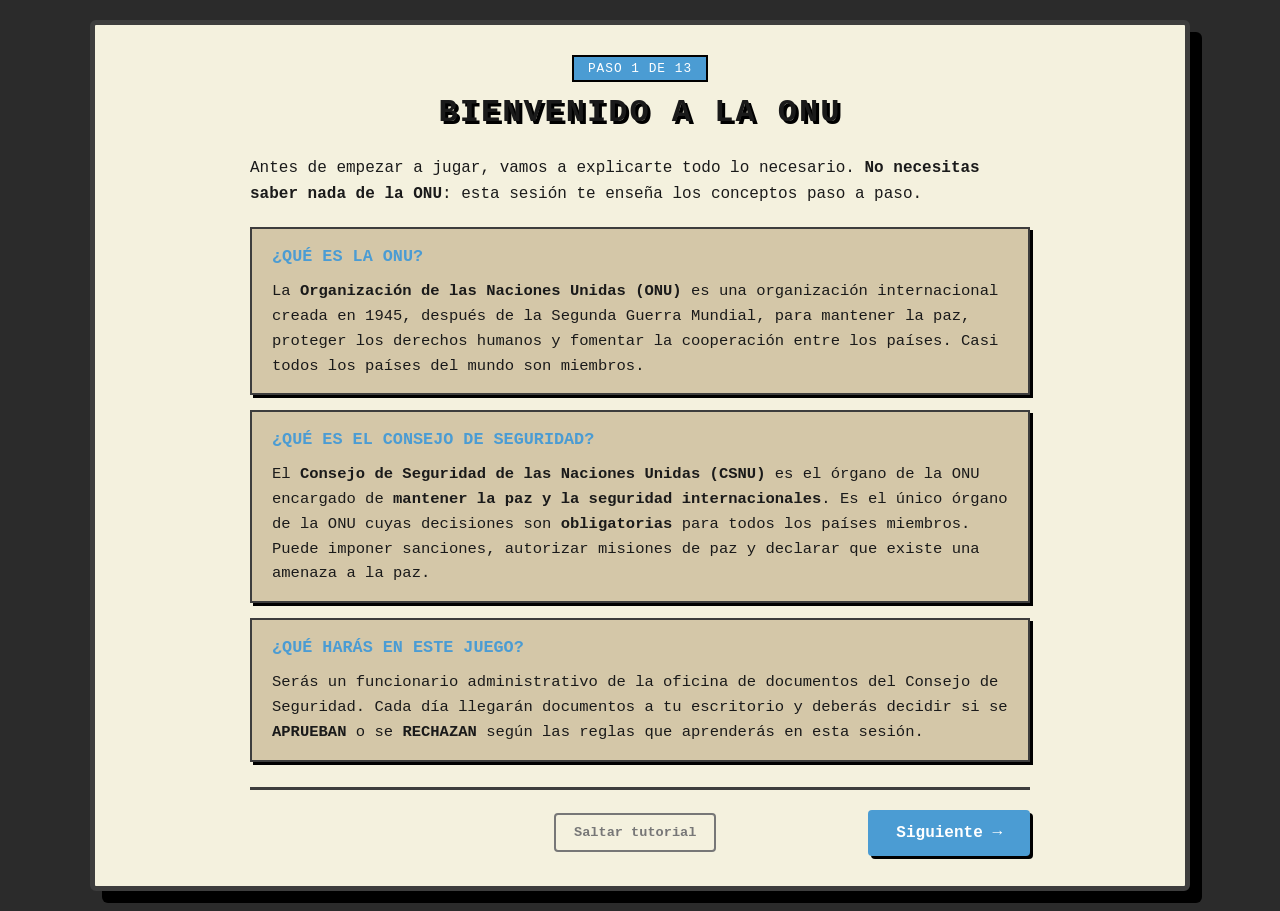
<file: index.html>
<!DOCTYPE html>
<html lang="es">
<head>
  <meta charset="UTF-8">
  <meta name="viewport" content="width=device-width, initial-scale=1.0">
  <title>VETO: Oficina de Resoluciones de la ONU</title>
  <link rel="stylesheet" href="css/style.css">
</head>
<body>
  <div id="app">
    <!-- PANTALLA DE TUTORIAL (primera en mostrarse) -->
    <section id="pantalla-tutorial" class="pantalla activa">
      <div class="contenido contenido-tutorial">
        <div class="tutorial-header">
          <span class="tutorial-progreso" id="tutorial-progreso">Paso 1 de 13</span>
          <h1 class="tutorial-titulo" id="tutorial-titulo">Bienvenido a la ONU</h1>
        </div>
        <div class="tutorial-cuerpo" id="tutorial-cuerpo">
          <!-- Contenido dinámico -->
        </div>
        <div class="tutorial-controles">
          <button id="btn-tutorial-anterior" class="btn btn-secundario">← Anterior</button>
          <button id="btn-tutorial-saltar" class="btn btn-saltar">Saltar tutorial</button>
          <button id="btn-tutorial-siguiente" class="btn btn-principal">Siguiente →</button>
        </div>
      </div>
    </section>

    <!-- Pantalla de juego -->
    <section id="pantalla-juego" class="pantalla">
      <div class="oficina">
        <div class="barra-estado">
          <div>Día: <span id="dia-actual">1</span></div>
          <div>Documentos: <span id="doc-actual">0</span> / <span id="doc-total">0</span></div>
          <div>Puntuación: <span id="puntuacion">0</span></div>
          <div>Reputación: <span id="reputacion">100</span>%</div>
          <div>Fondos: $<span id="fondos">0</span></div>
          <div id="temporizador" class="timer">Tiempo: --:--</div>
          <button id="btn-glosario" class="btn btn-glosario">📖 Glosario</button>
          <button id="btn-rever-tutorial" class="btn btn-glosario">🎓 Tutorial</button>
        </div>

        <div class="panel-reglas">
          <div class="regla-item"><strong>Miembro del Consejo:</strong> solo los 15 miembros pueden enviar documentos válidos.</div>
          <div class="regla-item"><strong>Poder de veto:</strong> solo los 5 miembros permanentes pueden notificar un veto.</div>
          <div class="regla-item"><strong>Fecha vigente:</strong> debe estar entre 2025 y 2027.</div>
          <div class="regla-item"><strong>Sanción:</strong> no válida si el país está en conflicto directo.</div>
        </div>

        <div id="zona-evento" class="evento oculto">
          <div class="evento-contenido">
            <span class="evento-titulo" id="evento-titulo">Evento</span>
            <span class="evento-texto" id="evento-texto"></span>
          </div>
        </div>

        <div class="escritorio">
          <div id="cinta-documentos" class="cinta-documentos"></div>
          <div id="mensaje-feedback" class="feedback"></div>
        </div>
      </div>
    </section>

    <!-- Pantalla de resultado -->
    <section id="pantalla-resultado" class="pantalla">
      <div class="contenido">
        <h2 id="titulo-resultado">Fin del turno</h2>
        <div class="estadisticas">
          <div class="stat">
            <div class="valor" id="stat-aciertos">0</div>
            <div class="etiqueta">Aciertos</div>
          </div>
          <div class="stat">
            <div class="valor" id="stat-errores">0</div>
            <div class="etiqueta">Errores</div>
          </div>
          <div class="stat">
            <div class="valor" id="stat-puntuacion">0</div>
            <div class="etiqueta">Puntuación</div>
          </div>
          <div class="stat">
            <div class="valor" id="stat-reputacion">100</div>
            <div class="etiqueta">Reputación final</div>
          </div>
          <div class="stat">
            <div class="valor" id="stat-fondos">0</div>
            <div class="etiqueta">Fondos obtenidos</div>
          </div>
        </div>
        <div id="informe-errores" class="informe-errores"></div>
        <div id="mensaje-educativo" class="dato-curioso"></div>
        <div class="botones-resultado">
          <button id="btn-siguiente-dia" class="btn btn-principal">Siguiente día</button>
          <button id="btn-volver-inicio" class="btn btn-secundario">Volver al tutorial</button>
        </div>
      </div>
    </section>

    <!-- Modal de glosario -->
    <div id="modal-glosario" class="modal oculto">
      <div class="modal-contenido">
        <h2>📖 Glosario de términos</h2>
        <dl class="glosario-lista">
          <dt>ONU</dt>
          <dd>Organización de las Naciones Unidas. Organización internacional creada en 1945 para mantener la paz, proteger los derechos humanos y fomentar la cooperación entre países.</dd>
          <dt>Consejo de Seguridad (CSNU)</dt>
          <dd>Órgano de la ONU encargado de mantener la paz y la seguridad internacionales. Tiene 15 miembros y sus decisiones son vinculantes para todos los países miembros.</dd>
          <dt>Resolución</dt>
          <dd>Decisión oficial del Consejo de Seguridad. Puede ordenar un alto el fuego, imponer sanciones o autorizar una intervención. Para aprobarse necesita al menos 9 votos a favor y ningún veto de un miembro permanente.</dd>
          <dt>Veto</dt>
          <dd>Poder de los cinco miembros permanentes del Consejo de Seguridad para bloquear una resolución, aunque todos los demás voten a favor.</dd>
          <dt>Miembro permanente</dt>
          <dd>País que pertenece siempre al Consejo de Seguridad: China, Francia, Rusia, Reino Unido y Estados Unidos. Tiene poder de veto.</dd>
          <dt>Miembro no permanente</dt>
          <dd>País elegido por la Asamblea General para formar parte del Consejo durante dos años. No tiene poder de veto.</dd>
          <dt>Sanción</dt>
          <dd>Medida punitiva contra un país o entidad, como un embargo comercial, la congelación de bienes o restricciones de viaje.</dd>
          <dt>Credenciales</dt>
          <dd>Documento que acredita a un embajador para representar a su país ante el Consejo de Seguridad.</dd>
          <dt>Cable diplomático</dt>
          <dd>Mensaje oficial entre un gobierno y la ONU sobre un asunto de política internacional.</dd>
          <dt>Quórum</dt>
          <dd>Número mínimo de miembros que deben estar presentes para que el Consejo pueda tomar decisiones.</dd>
          <dt>Conflicto directo</dt>
          <dd>Situación en la que un país está involucrado activamente en un enfrentamiento armado. En el juego, un país en conflicto directo no puede proponer sanciones.</dd>
        </dl>
        <button id="btn-cerrar-glosario" class="btn btn-principal">Cerrar glosario</button>
      </div>
    </div>
  </div>

  <script src="js/rules.js"></script>
  <script src="js/documents.js"></script>
  <script src="js/game.js"></script>
  <script src="js/ui.js"></script>
  <script src="js/tutorial.js"></script>
</body>
</html>
</file>
<file: css/style.css>
:root {
  --color-fondo: #2b2b2b;
  --color-papel: #f4f1de;
  --color-mesa: #d4c7a8;
  --color-texto: #1a1a1a;
  --color-azul-onu: #4b9cd3;
  --color-rojo: #b23a48;
  --color-verde: #2e7d32;
  --color-gris: #777;
  --color-borde: #3d3d3d;
  --color-oro: #d4af37;
  --color-amber: #ffc107;
  --color-azul-oscuro: #1e3a5f;
}

* {
  box-sizing: border-box;
}

body {
  margin: 0;
  font-family: "Courier New", Courier, monospace;
  background: var(--color-fondo);
  color: var(--color-texto);
  display: flex;
  justify-content: center;
  align-items: center;
  min-height: 100vh;
  padding: 20px;
}

#app {
  width: 100%;
  max-width: 1100px;
}

.pantalla {
  display: none;
  background: var(--color-papel);
  border: 5px solid var(--color-borde);
  border-radius: 6px;
  padding: 30px;
  box-shadow: 12px 12px 0 #000;
  position: relative;
}

.pantalla.activa {
  display: block;
}

/* Inicio */
.contenido {
  text-align: center;
  max-width: 600px;
  margin: 0 auto;
}

.contenido-tutorial {
  max-width: 780px;
}

.encabezado {
  margin-bottom: 20px;
}

h1 {
  font-size: 4rem;
  margin: 0;
  letter-spacing: 4px;
  text-transform: uppercase;
  color: var(--color-texto);
  text-shadow: 3px 3px 0 #000;
}

.subtitulo {
  font-size: 1.1rem;
  color: var(--color-azul-onu);
  margin: 5px 0 20px;
  text-transform: uppercase;
  letter-spacing: 2px;
}

.descripcion {
  font-size: 1rem;
  line-height: 1.6;
  margin-bottom: 25px;
}

.modo-avanzado {
  margin-bottom: 20px;
}

.tag {
  display: inline-block;
  background: var(--color-rojo);
  color: white;
  padding: 6px 14px;
  font-size: 0.85rem;
  text-transform: uppercase;
  letter-spacing: 2px;
  border: 2px solid #000;
  box-shadow: 2px 2px 0 #000;
}

.datos-rapidos {
  background: var(--color-mesa);
  border: 2px solid var(--color-borde);
  padding: 15px;
  margin-bottom: 30px;
  text-align: left;
}

.datos-rapidos p {
  margin: 6px 0;
  font-size: 0.95rem;
}

/* Botones */
.btn {
  font-family: inherit;
  font-weight: bold;
  padding: 14px 28px;
  font-size: 1rem;
  cursor: pointer;
  border: none;
  border-radius: 4px;
  transition: transform 0.1s, filter 0.2s;
  box-shadow: 3px 3px 0 #000;
}

.btn:active {
  transform: translate(3px, 3px);
  box-shadow: none;
}

.btn-principal {
  background: var(--color-azul-onu);
  color: white;
}

.btn-secundario {
  background: var(--color-gris);
  color: white;
}

.btn-aprobar {
  background: var(--color-verde);
  color: white;
  font-size: 1.1rem;
  padding: 14px 30px;
}

.btn-rechazar {
  background: var(--color-rojo);
  color: white;
  font-size: 1.1rem;
  padding: 14px 30px;
}

.btn-soborno {
  background: var(--color-oro);
  color: var(--color-azul-oscuro);
  font-size: 0.9rem;
  padding: 10px 20px;
  margin-left: 10px;
}

/* Oficina */
.oficina {
  background: var(--color-mesa);
  border: 4px solid var(--color-borde);
  padding: 25px;
  border-radius: 6px;
  box-shadow: 6px 6px 0 #000;
}

.barra-estado {
  display: flex;
  flex-wrap: wrap;
  gap: 25px;
  margin-bottom: 20px;
  padding-bottom: 15px;
  border-bottom: 3px solid var(--color-borde);
  font-size: 1rem;
  font-weight: bold;
  color: var(--color-texto);
}

.barra-estado > div {
  display: flex;
  align-items: center;
  gap: 8px;
}

.timer {
  color: var(--color-rojo);
  font-size: 1.1rem;
}

/* Evento / Presión */
.evento {
  background: var(--color-rojo);
  color: white;
  border: 3px solid #000;
  padding: 12px 20px;
  margin-bottom: 15px;
  border-radius: 4px;
  box-shadow: 4px 4px 0 #000;
  animation: parpadeo 1.5s infinite;
}

.evento.oculto {
  display: none;
}

.evento-contenido {
  display: flex;
  justify-content: space-between;
  align-items: center;
  gap: 15px;
}

.evento-titulo {
  font-weight: bold;
  text-transform: uppercase;
  letter-spacing: 1px;
  font-size: 1.1rem;
}

.evento-texto {
  font-size: 0.95rem;
  max-width: 700px;
}

@keyframes parpadeo {
  0%, 100% { opacity: 1; }
  50% { opacity: 0.7; }
}

/* Cinta de documentos */
.cinta-documentos {
  display: grid;
  grid-template-columns: repeat(auto-fill, minmax(280px, 1fr));
  gap: 20px;
  margin-bottom: 20px;
}

.documento {
  background: white;
  border: 3px solid var(--color-borde);
  padding: 20px 18px;
  min-height: 200px;
  position: relative;
  box-shadow: 5px 5px 0 #000;
  text-align: left;
  display: flex;
  flex-direction: column;
  gap: 12px;
}

.documento h3 {
  margin: 0;
  color: var(--color-azul-onu);
  text-transform: uppercase;
  border-bottom: 2px solid var(--color-borde);
  padding-bottom: 6px;
  font-size: 1rem;
}

.documento .campo {
  margin: 0;
  font-size: 0.95rem;
  line-height: 1.4;
}

.documento .campo strong {
  color: var(--color-texto);
}

/* Soborno */
.soborno {
  background: var(--color-oro);
  border: 2px solid var(--color-azul-oscuro);
  padding: 8px;
  margin-top: 8px;
  font-size: 0.85rem;
  text-align: center;
  font-weight: bold;
  color: var(--color-azul-oscuro);
}

/* Presión */
.presion {
  background: var(--color-rojo);
  color: white;
  border: 2px solid #000;
  padding: 6px;
  margin-top: 8px;
  font-size: 0.85rem;
  text-align: center;
  font-weight: bold;
}

/* Acciones del documento */
.acciones-doc {
  margin-top: auto;
  display: flex;
  gap: 10px;
  justify-content: center;
  flex-wrap: wrap;
}

/* Feedback */
.feedback {
  margin-top: 15px;
  font-weight: bold;
  height: 30px;
  text-align: center;
  min-height: 30px;
}

.feedback.correcto {
  color: var(--color-verde);
}

.feedback.error {
  color: var(--color-rojo);
}

/* Sello */
.sello {
  position: absolute;
  top: 12px;
  right: 12px;
  font-size: 1.8rem;
  font-weight: bold;
  border: 4px double;
  padding: 6px 12px;
  transform: rotate(-12deg);
  opacity: 0;
  transition: opacity 0.3s ease;
  pointer-events: none;
  z-index: 10;
}

.sello.mostrar {
  opacity: 1;
}

.sello.aprobado {
  color: var(--color-verde);
  border-color: var(--color-verde);
}

.sello.rechazado {
  color: var(--color-rojo);
  border-color: var(--color-rojo);
}

/* Resultado */
.estadisticas {
  display: flex;
  flex-wrap: wrap;
  justify-content: center;
  gap: 25px;
  margin: 25px 0;
}

.stat {
  text-align: center;
  min-width: 120px;
}

.stat .valor {
  font-size: 2rem;
  font-weight: bold;
  color: var(--color-azul-onu);
}

.stat .etiqueta {
  font-size: 0.9rem;
  text-transform: uppercase;
  letter-spacing: 1px;
}

.informe-errores {
  text-align: left;
  margin: 20px 0;
}

.informe-bloque {
  background: white;
  border: 2px solid var(--color-borde);
  padding: 15px 18px;
  margin-bottom: 12px;
  box-shadow: 3px 3px 0 #000;
}

.informe-bloque h3 {
  margin-top: 0;
  color: var(--color-rojo);
  text-transform: uppercase;
  font-size: 0.95rem;
}

.informe-advertencia {
  background: #fff8d6;
  border: 2px dashed var(--color-azul-oscuro);
}

.informe-exito {
  background: #f3fff3;
  border-color: var(--color-verde);
  color: var(--color-verde);
}

.lista-errores {
  margin: 0;
  padding-left: 20px;
  font-size: 0.88rem;
}

.lista-errores li {
  margin-bottom: 8px;
  line-height: 1.4;
}

.motivo-error {
  display: block;
  color: var(--color-rojo);
  font-size: 0.82rem;
  margin-top: 2px;
}

.dato-curioso {
  background: var(--color-mesa);
  border: 2px solid var(--color-borde);
  padding: 18px;
  margin: 20px 0;
  font-style: italic;
  line-height: 1.5;
}

.botones-resultado {
  display: flex;
  gap: 15px;
  justify-content: center;
  flex-wrap: wrap;
}

/* ===== PANEL DE REGLAS ===== */
.panel-reglas {
  display: grid;
  grid-template-columns: repeat(auto-fit, minmax(240px, 1fr));
  gap: 8px;
  background: #fff8d6;
  border: 2px solid var(--color-borde);
  padding: 12px 15px;
  margin-bottom: 18px;
  font-size: 0.82rem;
  line-height: 1.4;
}

.regla-item {
  padding: 2px 0;
}

/* ===== BOTONES DE UTILIDAD ===== */
.btn-glosario {
  background: var(--color-azul-oscuro);
  color: white;
  font-size: 0.8rem;
  padding: 8px 12px;
  box-shadow: 2px 2px 0 #000;
}

/* ===== DOCUMENTO: INFORMACIÓN AMPLIADA ===== */
.doc-descripcion {
  margin: 0;
  font-size: 0.82rem;
  color: #555;
  font-style: italic;
  line-height: 1.4;
}

.campo-ayuda {
  background: #fff8d6;
  border: 1px dashed var(--color-azul-oscuro);
  padding: 8px 10px;
  font-size: 0.82rem;
  line-height: 1.4;
  margin-top: 4px;
}

.etiqueta-urgente {
  display: inline-block;
  background: var(--color-oro);
  color: var(--color-azul-oscuro);
  font-size: 0.7rem;
  font-weight: bold;
  letter-spacing: 1px;
  padding: 3px 8px;
  border: 1px solid var(--color-azul-oscuro);
  align-self: flex-start;
}

.soborno-nota {
  font-size: 0.75rem;
  font-weight: normal;
}

/* ===== MODAL GLOSARIO ===== */
.modal {
  position: fixed;
  inset: 0;
  background: rgba(0, 0, 0, 0.7);
  display: flex;
  justify-content: center;
  align-items: center;
  padding: 20px;
  z-index: 100;
}

.modal.oculto {
  display: none;
}

.modal-contenido {
  background: var(--color-papel);
  border: 4px solid var(--color-borde);
  box-shadow: 10px 10px 0 #000;
  padding: 25px;
  max-width: 650px;
  max-height: 85vh;
  overflow-y: auto;
}

.modal-contenido h2 {
  margin-top: 0;
  color: var(--color-azul-onu);
  text-transform: uppercase;
  border-bottom: 2px solid var(--color-borde);
  padding-bottom: 10px;
}

.glosario-lista {
  text-align: left;
  margin: 0 0 20px 0;
}

.glosario-lista dt {
  font-weight: bold;
  color: var(--color-azul-onu);
  margin-top: 12px;
  text-transform: uppercase;
  font-size: 0.9rem;
}

.glosario-lista dd {
  margin: 4px 0 0 0;
  padding-left: 12px;
  border-left: 3px solid var(--color-mesa);
  font-size: 0.87rem;
  line-height: 1.5;
}

/* ===== TUTORIAL ===== */
.tutorial-header {
  margin-bottom: 25px;
}

.tutorial-progreso {
  display: inline-block;
  background: var(--color-azul-onu);
  color: white;
  padding: 4px 14px;
  font-size: 0.8rem;
  text-transform: uppercase;
  letter-spacing: 1px;
  border: 2px solid #000;
  margin-bottom: 12px;
}

.tutorial-titulo {
  font-size: 2rem;
  margin: 0;
  letter-spacing: 2px;
  text-transform: uppercase;
}

.tutorial-cuerpo {
  text-align: left;
  min-height: 280px;
  line-height: 1.6;
  font-size: 0.97rem;
}

.tutorial-intro {
  font-size: 1rem;
  margin-bottom: 20px;
}

.concepto-clave {
  background: var(--color-mesa);
  border: 2px solid var(--color-borde);
  padding: 15px 20px;
  margin-bottom: 15px;
  box-shadow: 3px 3px 0 #000;
}

.concepto-clave h3 {
  margin: 0 0 8px 0;
  color: var(--color-azul-onu);
  font-size: 1.05rem;
  text-transform: uppercase;
}

.concepto-clave p {
  margin: 0;
}

.dato-tutorial {
  background: #fff8d6;
  border: 2px dashed var(--color-azul-oscuro);
  padding: 12px 16px;
  margin: 15px 0;
  font-size: 0.93rem;
}

.tabla-tutorial,
.tabla-documentos,
.tabla-consecuencias {
  width: 100%;
  border-collapse: collapse;
  margin: 15px 0;
  font-size: 0.9rem;
}

.tabla-tutorial th,
.tabla-tutorial td,
.tabla-documentos th,
.tabla-documentos td,
.tabla-consecuencias th,
.tabla-consecuencias td {
  border: 2px solid var(--color-borde);
  padding: 8px 10px;
  text-align: left;
  vertical-align: top;
}

.tabla-tutorial th,
.tabla-documentos th,
.tabla-consecuencias th {
  background: var(--color-azul-onu);
  color: white;
  text-transform: uppercase;
  font-size: 0.8rem;
  letter-spacing: 1px;
}

.tabla-tutorial tr:nth-child(even) td,
.tabla-documentos tr:nth-child(even) td,
.tabla-consecuencias tr:nth-child(even) td {
  background: #eae6d6;
}

.lista-pasos {
  padding-left: 22px;
}

.lista-pasos li {
  margin-bottom: 12px;
}

.niveles-reputacion {
  background: var(--color-mesa);
  border: 2px solid var(--color-borde);
  padding: 15px 20px;
  margin-top: 15px;
}

.niveles-reputacion h3 {
  margin-top: 0;
  color: var(--color-azul-onu);
}

.niveles-reputacion ul {
  margin: 0;
  padding-left: 20px;
}

.niveles-reputacion li {
  margin-bottom: 6px;
}

.fin-tutorial {
  text-align: center;
  padding: 30px 10px;
}

.ejemplo-doc {
  border: 3px solid var(--color-rojo);
  background: #fff5f5;
  padding: 12px 16px;
  margin: 15px 0;
  font-size: 0.88rem;
}

.ejemplo-doc.valido {
  border-color: var(--color-verde);
  background: #f3fff3;
}

.ejemplo-doc h3 {
  margin: 0 0 8px 0;
  font-size: 0.95rem;
  text-transform: uppercase;
  color: var(--color-rojo);
}

.ejemplo-doc.valido h3 {
  color: var(--color-verde);
}

.ejemplo-doc p {
  margin: 4px 0;
}

.motivo-invalido {
  color: var(--color-rojo);
  font-weight: bold;
}

.motivo-valido {
  color: var(--color-verde);
  font-weight: bold;
}

.documento-practica {
  background: white;
  border: 3px solid var(--color-borde);
  box-shadow: 5px 5px 0 #000;
  padding: 18px 20px;
  margin: 15px 0;
  text-align: left;
  font-size: 0.9rem;
}

.documento-practica h3 {
  margin-top: 0;
  color: var(--color-azul-onu);
  text-transform: uppercase;
  border-bottom: 2px solid var(--color-borde);
  padding-bottom: 6px;
}

.documento-practica p {
  margin: 6px 0;
}

.practica-botones {
  display: flex;
  gap: 15px;
  justify-content: center;
  margin: 15px 0;
}

.resumen-tutorial {
  background: var(--color-mesa);
  border: 2px solid var(--color-borde);
  padding: 15px 20px;
  text-align: left;
  margin: 15px 0;
}

.resumen-tutorial h3 {
  margin-top: 0;
  color: var(--color-azul-onu);
  text-transform: uppercase;
}

.resumen-tutorial ul {
  margin: 0;
  padding-left: 20px;
}

.resumen-tutorial li {
  margin-bottom: 6px;
}

.fin-tutorial p {
  font-size: 1.05rem;
  margin-bottom: 15px;
}

.fin-tutorial .recordatorio {
  background: #fff8d6;
  border: 2px dashed var(--color-azul-oscuro);
  padding: 15px;
  font-weight: bold;
}

.tutorial-controles {
  display: flex;
  justify-content: space-between;
  align-items: center;
  gap: 10px;
  margin-top: 25px;
  padding-top: 20px;
  border-top: 3px solid var(--color-borde);
}

.btn-saltar {
  background: transparent;
  color: var(--color-gris);
  border: 2px solid var(--color-gris);
  box-shadow: none;
  font-size: 0.85rem;
  padding: 10px 18px;
}

.btn-empezar-tutorial {
  background: var(--color-verde);
  color: white;
  font-size: 1.1rem;
  padding: 16px 32px;
}

/* Responsive */
@media (max-width: 700px) {
  h1 {
    font-size: 2.5rem;
  }
  .barra-estado {
    gap: 15px;
    font-size: 0.9rem;
  }
  .cinta-documentos {
    grid-template-columns: 1fr;
  }
  .estadisticas {
    gap: 15px;
  }
  .botones-resultado {
    flex-direction: column;
  }
}
</file>
